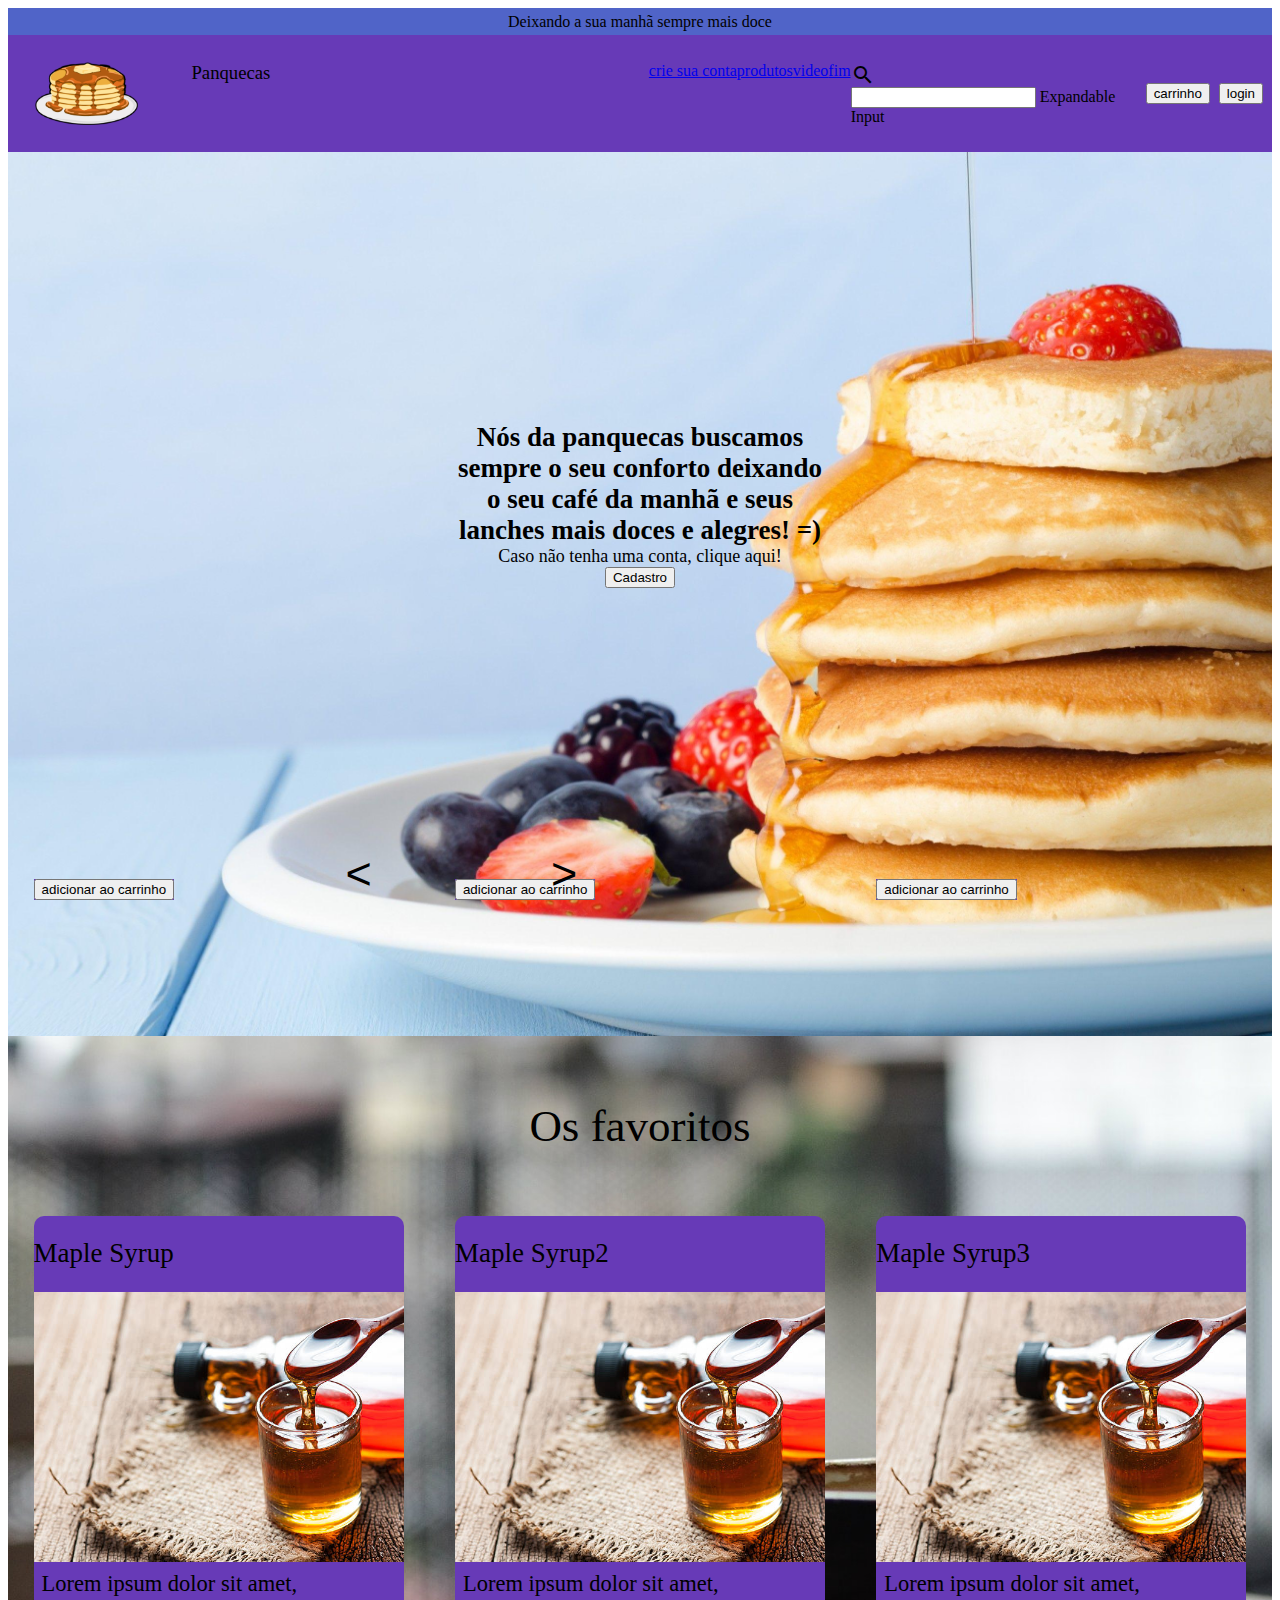
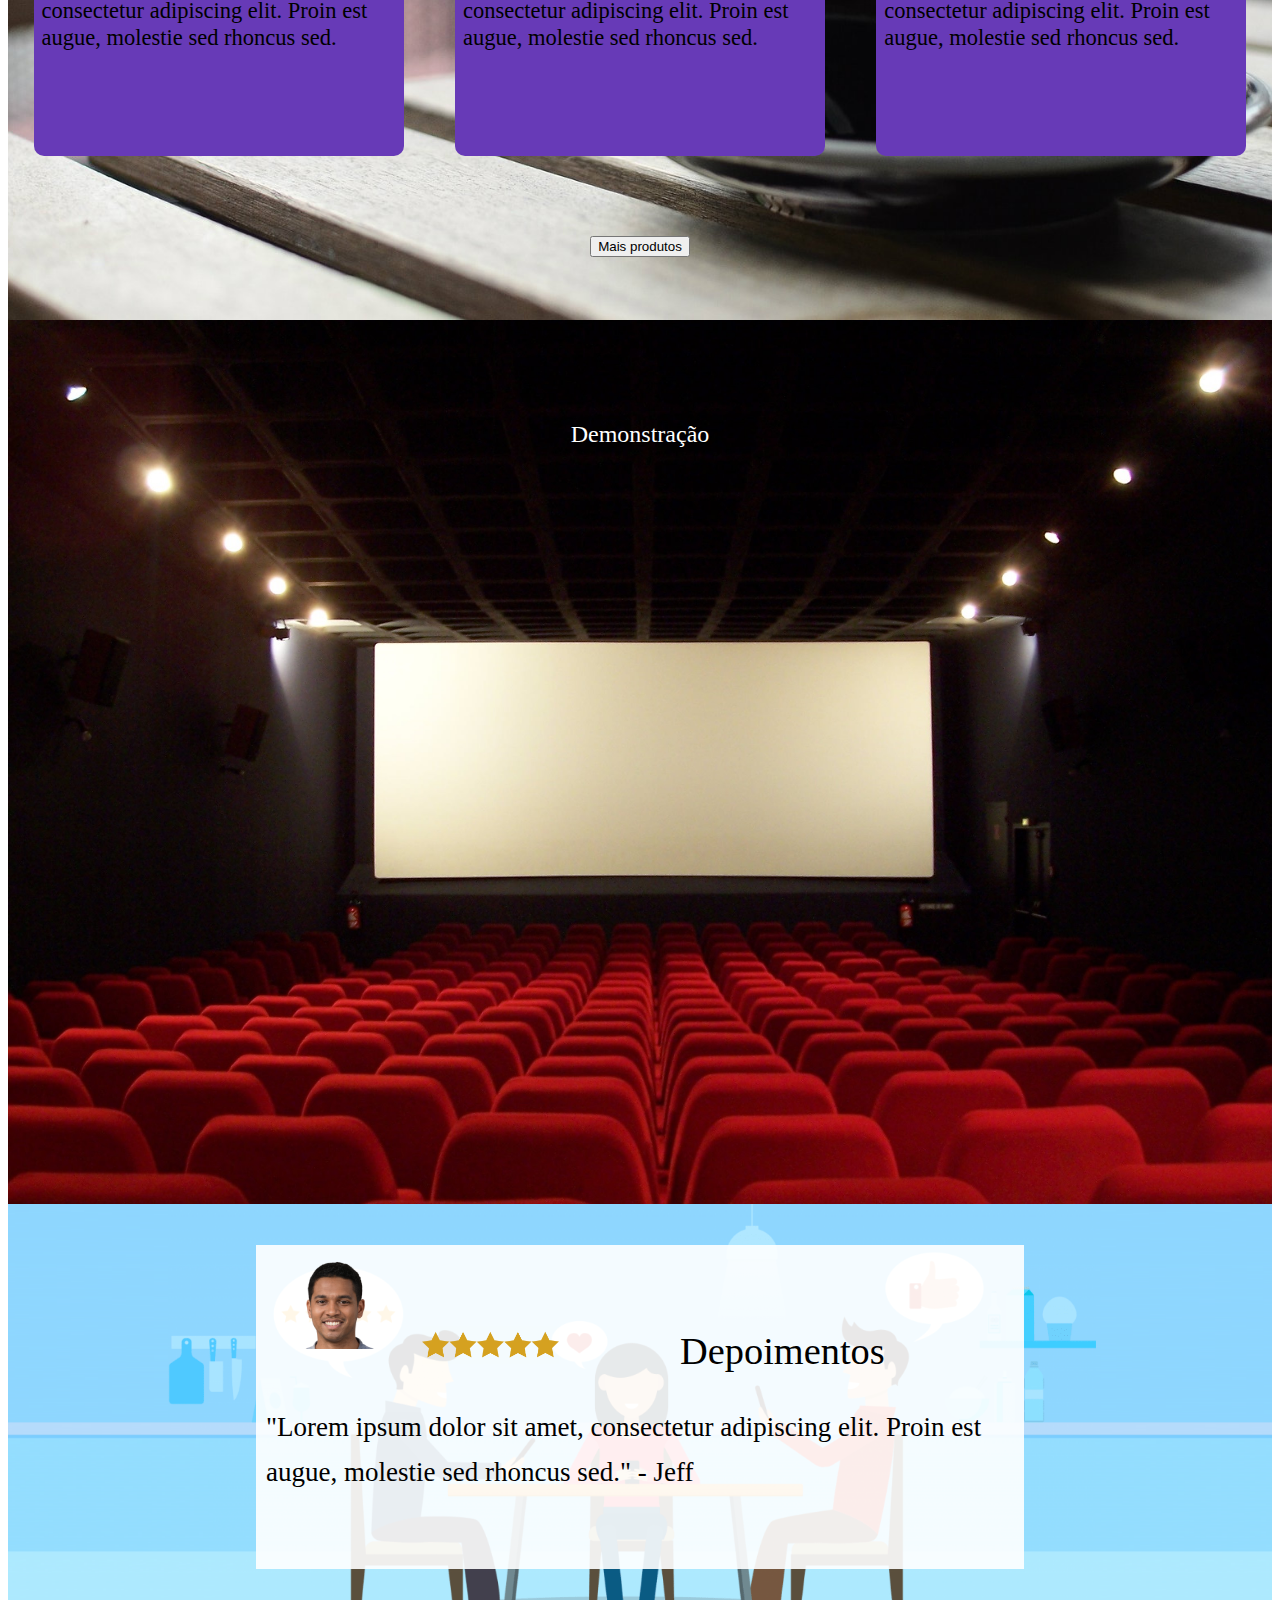
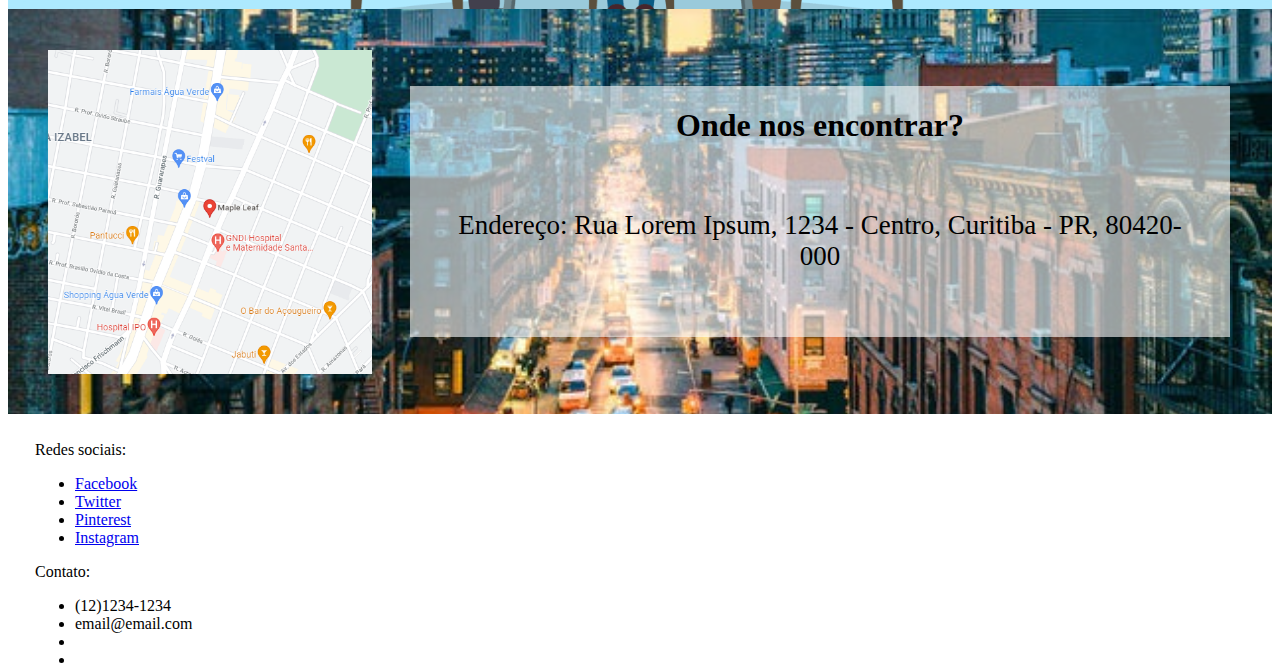
<file: index.html>
<html>
    <head>
        <meta name="viewport" content="width=device-width, initial-scale=1.0">
        <meta charset="utf-8">
        <link rel="stylesheet" href="https://fonts.googleapis.com/css?family=Roboto:regular,bold,italic,thin,light,bolditalic,black,medium&amp;lang=en">
        <link rel="stylesheet" href="https://fonts.googleapis.com/icon?family=Material+Icons">
        <link rel="stylesheet" href="https://code.getmdl.io/1.3.0/material.deep_purple-red.min.css">
        <link rel="stylesheet" href="stylesheetindex.css">
        <script src="https://code.getmdl.io/1.3.0/material.min.js"></script>
        <script src="scriptindex.js"></script>
    </head>
    
    <body>
        <header id="slogan">
            <p>Deixando a sua manhã sempre mais doce</p>
        </header>

        <header id="menu">
            <div id="marca">
                <img src="logo.png" alt="logo">
                <h3>Panquecas</h3>
            </div>
            <div id="meio"> 
                <a href="#primeira" class="mdl-layout__tab">crie sua conta</a>
                <a href="#segunda" class="mdl-layout__tab">produtos</a>
                <a href="#terceira" class="mdl-layout__tab">video</a>
                <a href="#quarta" class="mdl-layout__tab">fim</a>
            </div>
            <ul id="direita">
                <li><form><div class="mdl-textfield mdl-js-textfield mdl-textfield--expandable">
                    <label class="mdl-button mdl-js-button mdl-button--icon" for="buscar">
                        <i class="material-icons">search</i>
                    </label>
                    <div class="mdl-textfield__expandable-holder">
                        <input class="mdl-textfield__input" type="text" id="buscar">
                        <label class="mdl-textfield__label" for="sample-expandable">Expandable Input</label>
                    </div>
                </div></form></li>
                <li><button class="mdl-button mdl-js-button mdl-button--raised mdl-js-ripple-effect mdl-button--accent" onclick="location.href='carrinho.html'">carrinho</button></li>
                <li><button class="mdl-button mdl-js-button mdl-button--raised mdl-js-ripple-effect mdl-button--accent" onclick="location.href='login.html'">login</button></li>
            </ul>
        </header>

        <div class="primeira"  id="primeira">
            <h1 id="frase">Nós da panquecas buscamos sempre o seu conforto deixando o seu café da manhã e seus lanches mais doces e alegres! =)</h1>
            <p id="conta">Caso não tenha uma conta, clique aqui!</p>
            <button class="mdl-button mdl-js-button mdl-button--raised mdl-js-ripple-effect mdl-button--colored" onclick="location.href='cadastro.html'">Cadastro</button>
        </div>

        <div class="segunda" id="segunda">
            <h2 id="favoritos">Os favoritos</h2>
            <div id="deck">
                

            </div>

            <div id="container4">
                
            </div>

            <div id="maisprodutos">
                <button class="mdl-button mdl-js-button mdl-button--raised mdl-js-ripple-effect mdl-button--colored" onclick="location.href='loja.html'">Mais produtos</button>
            </div>
        </div>

        <div class="terceira" id="terceira">
            <h2 id="demonstracao">Demonstração</h2>
            <iframe id="video" width="1280" height="720" src="https://www.youtube.com/embed/p8IAZrSZTxw" title="YouTube video player" frameborder="0" allow="accelerometer; autoplay; clipboard-write; encrypted-media; gyroscope; picture-in-picture" allowfullscreen></iframe>
        </div>
        
        <div class="quarta" id="quarta">
            <div id="depoimentos">
                <div class="mdl-card">
                    <div class="mdl-card__title">
                        <ul>
                        <li><img src="pessoa.png" alt="face" id="face"></li>
                        <li><img src="cincoestrelas.png" alt="estrelas" id="estrelas"></li>
                        <li><h2>Depoimentos</h2></li>
                        </ul>
                    </div>
                    <div class="mdl-card__supporting-text">
                        <p>"Lorem ipsum dolor sit amet, consectetur adipiscing elit. Proin est augue, molestie sed rhoncus sed." - Jeff</p>
                    </div>
                    <div class="mdl-card__actions">
                        <button><</button>
                        <button>></button>
                    </div>
                </div>
            </div>
            <div id="endereco">
                <table>
                    <ul>
                    <img src="mapa.png" alt="">
                    </ul>
                    <ul id="texto">
                    <li><h1>Onde nos encontrar?</h1></li>
                    <li><p>Endereço: Rua Lorem Ipsum, 1234 - Centro, Curitiba - PR, 80420-000</p></li>
                    </ul>
                </table>
            </div>
            <footer class="mdl-mini-footer">
                <div class="mdl-mini-footer__left-section">
                    <div class="mdl-logo">Redes sociais:</div>
                    <ul class="mdl-mini-footer__link-list">
                    <li><a href="https://www.facebook.com">Facebook</a></li>
                    <li><a href="http://www.twitter.com">Twitter</a></li>
                    <li><a href="http://www.pinterest.com">Pinterest</a></li>
                    <li><a href="http://www.instagram.com">Instagram</a></li>
                    </ul>
                </div>
                <div class="mdl-mini-footer__right-section">
                    <div class="mdl-logo">Contato:</div>
                    <ul class="mdl-mini-footer__link-list">
                    <li><span>(12)1234-1234</span></li>
                    <li><span>email@email.com</span></li>
                    <li></li>
                    <li></li>
                    </ul>
                </div>
            </footer>
        </div>
    </body>
</html>
</file>
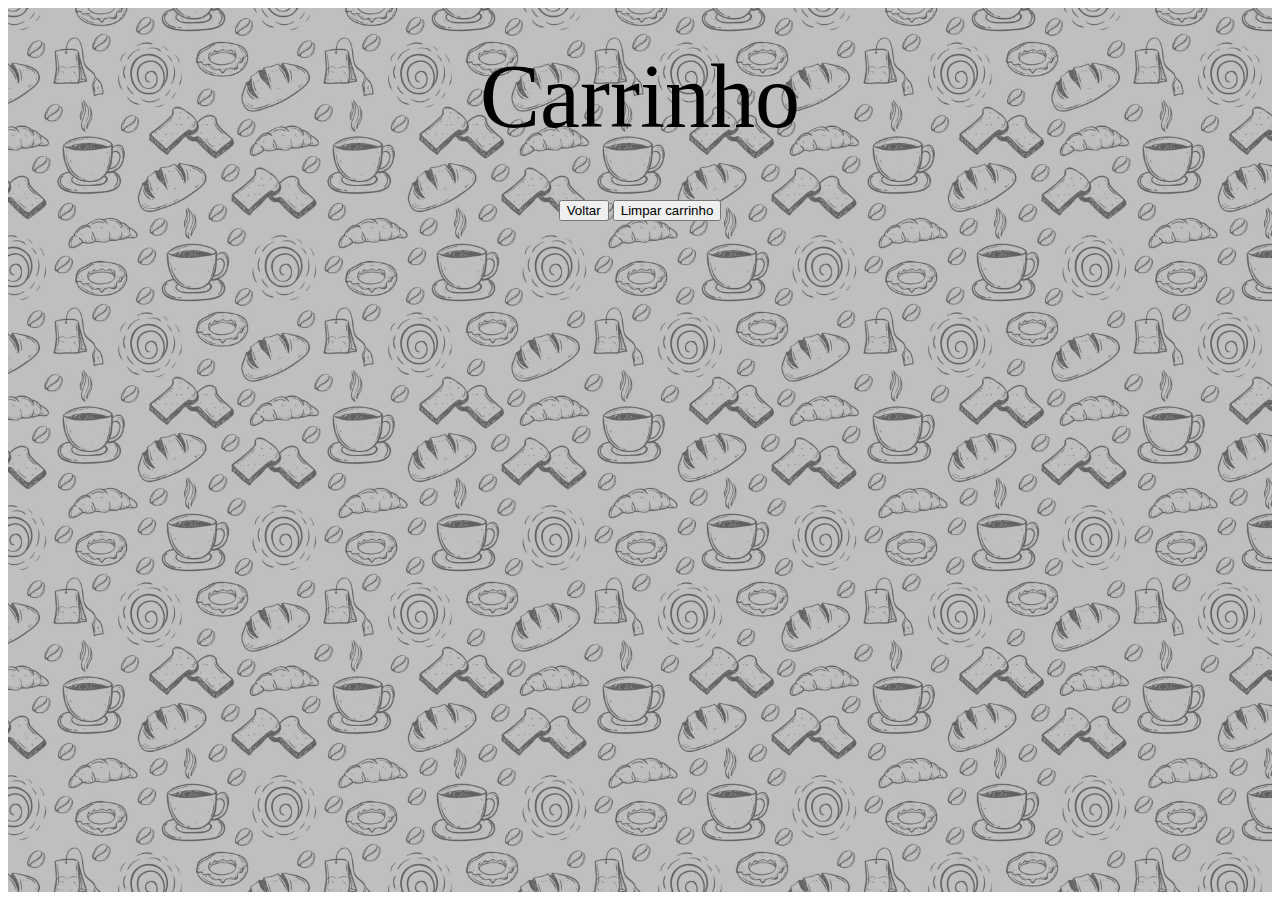
<file: carrinho.html>
<html>
    <head>
        <meta name="viewport" content="width=device-width, initial-scale=1.0">
        <meta charset="utf-8">
        <link rel="stylesheet" href="https://fonts.googleapis.com/css?family=Roboto:regular,bold,italic,thin,light,bolditalic,black,medium&amp;lang=en">
        <link rel="stylesheet" href="https://fonts.googleapis.com/icon?family=Material+Icons">
        <link rel="stylesheet" href="https://code.getmdl.io/1.3.0/material.deep_purple-red.min.css">
        <link rel="stylesheet" href="stylesheetcarrinho.css">
        <script src="https://code.getmdl.io/1.3.0/material.min.js"></script>
        <script src="scriptcarrinho.js"></script>
    </head>
    <body>
        <div id="fundo">
            <h1 id="titulo">Carrinho</h1>
            <div id="deck">
                
            </div>
            <div id="voltar">
                <button class="mdl-button mdl-js-button mdl-button--raised mdl-js-ripple-effect mdl-button--colored" onclick="location.href='index.html'">Voltar</button>
                <button class="mdl-button mdl-js-button mdl-button--raised mdl-js-ripple-effect mdl-button--accent" onclick="limpar()">Limpar carrinho</button>
            </div>
        </div>
    </body>
</html>
</file>
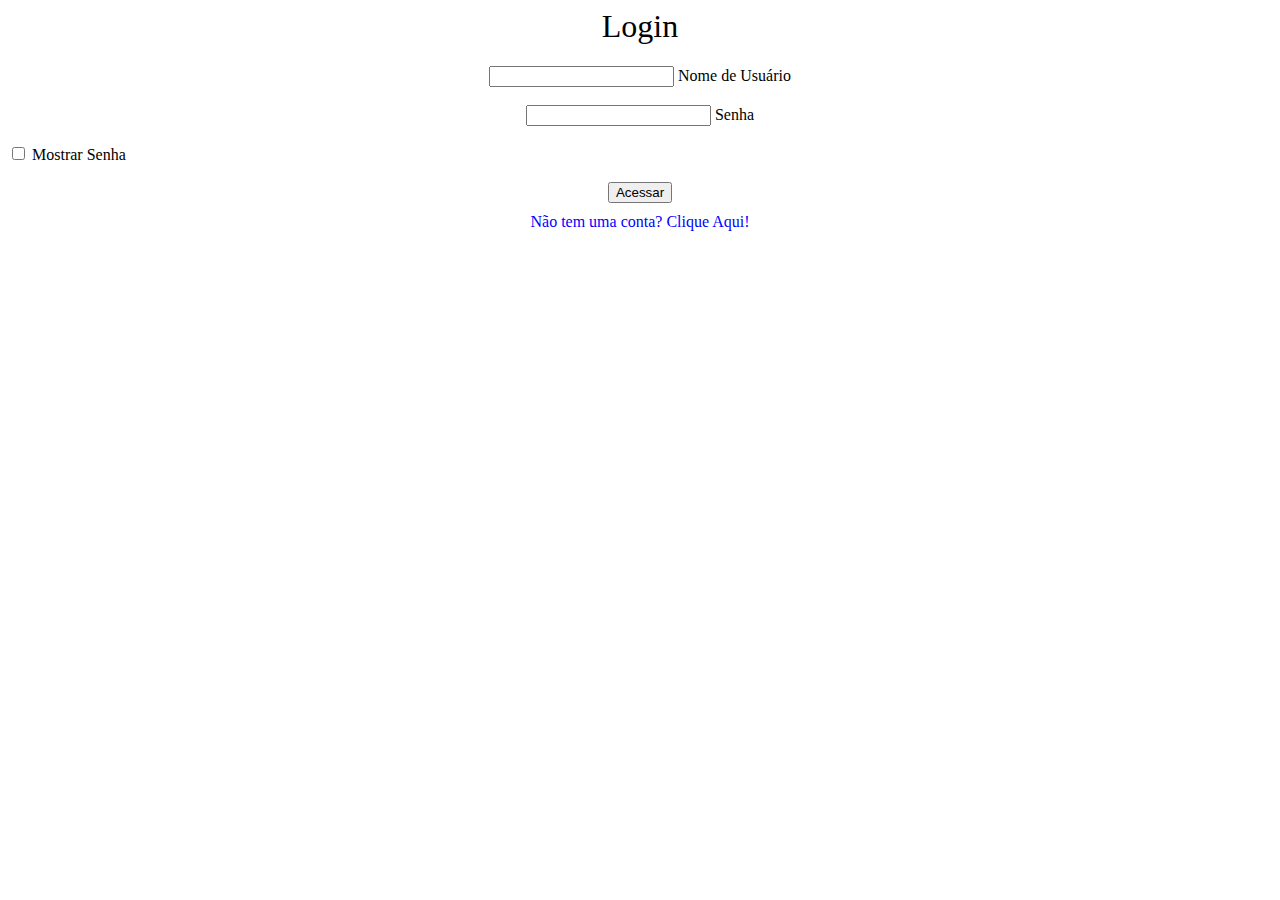
<file: login.html>
<html>
    <head>
        <meta name="viewport" content="width=device-width, initial-scale=1.0">
        <meta charset="utf-8">
        <link rel="stylesheet" href="https://fonts.googleapis.com/css?family=Roboto:regular,bold,italic,thin,light,bolditalic,black,medium&amp;lang=en">
        <link rel="stylesheet" href="https://fonts.googleapis.com/icon?family=Material+Icons">
        <link rel="stylesheet" href="https://code.getmdl.io/1.3.0/material.deep_purple-red.min.css">
        <link rel="stylesheet" href="stylesheetlogin.css">
        <script src="https://code.getmdl.io/1.3.0/material.min.js"></script>
        <script src="scriptlogin.js"></script>
    </head>

    <body>
        <div class="mdl-grid" id="exterior">
            <div class="mdl-layout-spacer"></div>
            <div id="principal">
                <h1 id="titulo">Login</h1>
                <div class="mdl-textfield mdl-js-textfield mdl-textfield--floating-label">
                    <input class="mdl-textfield__input" type="text" id="Username">
                    <label class="mdl-textfield__label" for="Username">Nome de Usuário</label>
                </div> <br>
                <div class="mdl-textfield mdl-js-textfield mdl-textfield--floating-label">
                    <input class="mdl-textfield__input" type="password" id="Senha">
                    <label class="mdl-textfield__label" for="Senha" id="Senha">Senha</label>
                </div> <br>
                <div id="mostrarSenha">
                    <label class="mdl-checkbox mdl-js-checkbox mdl-js-ripple-effect" for="mostrar">
                    <input type="checkbox" id="mostrar" class="mdl-checkbox__input" onclick="mostrarSenha()">
                    <span class="mdl-checkbox__label">Mostrar Senha</span>
                    </label>
                </div> <br>
                <button class="mdl-button mdl-js-button mdl-button--raised mdl-button--colored mdl-js-ripple-effect">
                    Acessar
                </button>
                <p id="Criar" onclick="location.href='cadastro.html'"> Não tem uma conta? Clique Aqui!</p>
            </div>
            <div class="mdl-layout-spacer"></div>
        </div>
    </body>
</html>
</file>
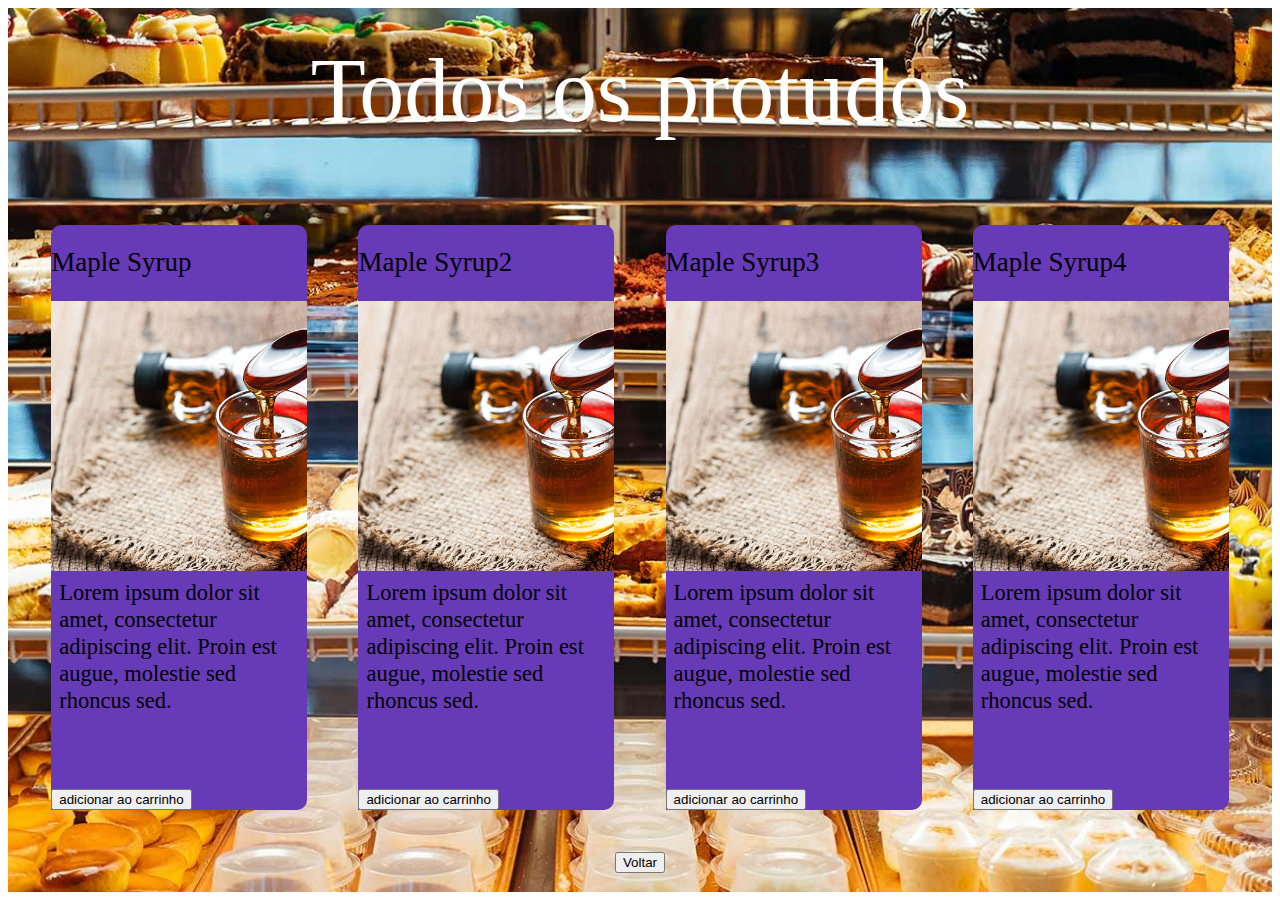
<file: loja.html>
<html>
    <head>
        <meta name="viewport" content="width=device-width, initial-scale=1.0">
        <meta charset="utf-8">
        <link rel="stylesheet" href="https://fonts.googleapis.com/css?family=Roboto:regular,bold,italic,thin,light,bolditalic,black,medium&amp;lang=en">
        <link rel="stylesheet" href="https://fonts.googleapis.com/icon?family=Material+Icons">
        <link rel="stylesheet" href="https://code.getmdl.io/1.3.0/material.deep_purple-red.min.css">
        <link rel="stylesheet" href="stylesheetloja.css">
        <script src="https://code.getmdl.io/1.3.0/material.min.js"></script>
        <script src="scriptloja.js"></script>
    </head>
    <body>
        <div id="fundo1">
            <h1 id="titulo">Todos os protudos</h1>
            <div id="produtos">
                
            </div>
            <div id="voltar">
                <button class="mdl-button mdl-js-button mdl-button--raised mdl-js-ripple-effect mdl-button--colored" onclick="location.href='index.html'">Voltar</button>
            </div>
        </div>

        <div id="fundo2">
            <div id="produtos2">

            </div>
        </div>
        
    </body>
</html>
</file>
<file: stylesheetindex.css>
/* todo o documento */
html {
    scroll-behavior: smooth;
}

/* slogan */
#slogan{
    position: relative;
    height: 3vh;
    display: flex;
    justify-content: center;
    align-items: center;
    background-color: rgb(80, 100, 200);
}
#slogan p{
    margin: 0;
}

/* topo */
#menu{
    position: relative;
    padding: 3vh 0;
    width: 100%;
    height: 7vh;
    background-color: rgb(103,58,183);
}

/* imagem na esquerda */
#marca{
    float: left;
    width: 25%;
}
#marca img{
    float: left;
    padding: 0 0 0 3vh;
    height: 7vh;
}
#marca h3{
    font-weight: 300;
    display: flex;
    justify-content: center;
    align-items: center;
    margin: 0;
}

/* menu no meio */
#meio {
    float: left;
    height: 7vh;
    width: 41.66%;
    display:flex;
    justify-content: right;
    overflow: hidden;
}

/* botoes da direita */
#direita {
    float: right;
    padding: 0;
    margin: 0;
    height: 7vh;
    width: 33.33%;
    display: flex;
    align-items: center;
    justify-content: right;
}
#direita li{
    padding: 0 1vh 0 0;
    display: inline-block;
}
.mdl-textfield{
    margin-top: 17px;
}

/* para telas menores */
@media only screen and (max-width:768px){
    #imagem {
        width: 20%;
    }
    #meio {
        display: none;
    }
    #direita {
        width: 80%;
    }
}


/* primeira pagina */
.primeira{
    background-image: url("panqueca.jpg");
    background-size: cover;
    background-position: 90%;
    height: 100%;
    width: 100%;
}

/* frase cativante */
.primeira #frase{
    text-align: center;
    width: 30vw;
    padding-top: 30vh;
    font-size: 3vh;
    margin: 0 auto;
}

/* frase criar conta */
.primeira #conta{
    text-align: center;
    font-size: 2vh;
    margin: 0 auto;
}

/* botao criar conta */
.mdl-button{
    margin: 0 auto;
    display: block;
}

/* para telas em posicao retrato */
@media only screen and (orientation:portrait){
    .primeira #frase{
        width: 30vh;
    }
}


/* segunda pagina */
.segunda{
    background-image: url("cafe.jpg");
    background-size: cover;
    background-position: 75%;
    height: 100%;
    width: 100%;
}

/* titulo da pagina*/
.segunda #favoritos {
    height: 20vh;
    display: flex;
    align-items: center;
    justify-content: center;
    font-weight: 300;
    font-size: 5vh;
    margin: 0;
}

/* cards */
.segunda #deck{ /* container com os cards */
    display: flex;
    align-items: center;
    justify-content: center;
}
#card4{ /* cartao para telas menores */
    display: none;
}
.segunda .mdl-card{ /* cada cartao */
    height: 60vh;
    width: 30vw;
    background-color: rgb(103,58,183);
    border-radius: 10px;
    margin: 0 2vw;
}
.segunda .mdl-card__title-text{ /* titulo do cartao */
    font-weight: 400;
    font-size: 3vh;
}
.segunda .mdl-card__media{ /* local da imagem do cartao */
    height: 30vh;
    width: 100%;
    justify-content: center;
    display: flex;
}
.segunda img{ /* imagem do cartao */
    width: 100%;
    object-fit: cover;
}
.segunda .mdl-card__supporting-text p{ /* descricao do cartao */
    line-height: 1.2em;
    font-size: 2.5vh;
    margin: 0;
}
.segunda .mdl-card__supporting-text{ /* local da descricao do cartao */
    height: 20%;
    padding: 8px;
    overflow: visible;
}
.segunda .mdl-card__actions{
    position: absolute;
    bottom: 0%;
    background-color: rgb(103,58,183);
}

/* botao (mais produtos)*/
.segunda #maisprodutos{
    height: 20vh;
    display: flex;
    align-items: center;
}

/* para telas menores em posicao retrato*/
@media only screen and (orientation:portrait){
    .segunda .mdl-card:nth-child(3){ /* cartao da direita desaparece */
        display: none;
    }

    /* card de baixo */
    #container4{ /* area do cartao*/
        justify-content: center;
        align-items: center;
        display: flex;
    }
    /* altura do cartao menos a margem */
    #card4{ /* cartao de baixo */
        margin: 4vw 0 0 0;
        display: block;
        width: 84vw; /* comprimento dos dois cartoes mais suas margens */
        height: 46vh; 
        overflow: visible;
    }
    #card4 .mdl-card__media{ /* area da imagem do cartao de baixo */
        height: 80%;
        overflow: hidden;
    }
    #card4 .mdl-card__actions{
        overflow: visible;
        bottom: 0%;
        border-bottom-left-radius: 10px;
        border-bottom-right-radius: 10px;
        width: 100%;
        background-color: rgb(103,58,183);
    }
    
    /* titulo da pagina */
    .segunda #favoritos{
        height: 10vh;
    }

    /* cards */
    .segunda .mdl-card{ /* cada cartao */
        height: 30vh;
        width: 40vw;
    }
    .segunda .mdl-card__title-text{ /* titulo do cartao*/
        font-size: 2vh;
    }
    .segunda .mdl-card__title{ /* area do titulo do cartao */
        padding: 10px;
    }
    .segunda .mdl-card__supporting-text{ /* descricao do cartao */
        display: none;
    }
    .segunda .mdl-card__media{ /* imagem do cartao */
        height: 100%;
        overflow: hidden;
    }
    .segunda .mdl-card__actions{
        overflow: visible;
        position: absolute;
        bottom: 0%;
        background-color: rgb(103,58,183);
    }

    /* botao (mais produtos) */
    .segunda #maisprodutos{
        height: 10vh;
        display: flex;
        align-items: center;
    }
}

/* para telas menores em posicao paisagem */
@media only screen and (max-height:500px) and (orientation: landscape){
    .segunda .mdl-card__supporting-text{ /* descricao do cartao */
        display: none;
    }
}


/* terceira pagina */
.terceira{
    background-image: url(cinema.jpg);
    background-size: cover;
    background-position: 50%;
    height: 100%;
    width: 100%;
    display: flex;
    align-items: center;
    justify-content: center;
}

/* titulo */
.terceira #demonstracao {
    position: absolute;
    height: 20vh;
    top: 216vh;
    display: flex;
    align-items: center;
    justify-content: center;
    font-weight: 300;
    margin: 0;
    color: white;
}

/* video */
.terceira #video{
    width: 96vh;
    height: 54vh;
}

/* tela em posicao retrato */
@media only screen and (orientation:portrait){
    .terceira #video{
        width: 80vw;
        height: 45vw;
    }
}


/* parte com o depoimento */
#depoimentos{
    background-image: url(depoimentos.png);
    background-size: cover;
    background-position: 50% 30%;
    height: 45vh;
    width: 100%;
    display: flex;
    align-items: center;
    justify-content: center;
}

/* card do depoimento */
#depoimentos .mdl-card{
    width: 60vw;
    height: 80%;
    background-color: rgba(255, 255, 255, 0.9);
}

/* titulo, foto e estrelas */
#depoimentos .mdl-card__title{
    padding: 0;
}
#depoimentos .mdl-card__title ul{
    padding: 0;
    margin: 0;
    width: 100%;
}
#depoimentos .mdl-card__title li{
    display: inline-block;
}
#depoimentos #face{
    height: 7vw;
    width: 7vw;
    padding: 15px;
}
#depoimentos #estrelas{
    height: 3vw;
}
#depoimentos .mdl-card__title li:nth-child(1){
    width: 20%;
    text-align: center;
}
#depoimentos .mdl-card__title li:nth-child(2){
    width: 20%;
    text-align: center;
}
#depoimentos .mdl-card__title li:nth-child(3){
    width: 55%;
    font-weight: 500;
}
#depoimentos .mdl-card__title li:nth-child(3) h2{
    font-weight: 300;
    text-align: center;
    font-size: 3vw;
}

/* texto do depoimento */
#depoimentos .mdl-card__supporting-text{
    padding: 0 10px;
    overflow: visible;
}
#depoimentos .mdl-card__supporting-text p{
    line-height: 5vh;
    font-size: 3vh;
    margin: 0;
}

/* botoes (setinhas) */
#depoimentos .mdl-card__actions{
    position: absolute;
    display: flex;
    justify-content: center;
    bottom: 0;
    padding: 0;
}
#depoimentos .mdl-card__actions button{
    margin: 0 2vw;
    padding: 0 5vw;
    background-color: transparent;
    border: 0;
    font-size: 5vh;
    cursor: pointer;
}
#depoimentos .mdl-card__actions button:active{
    background-color: gainsboro;
}

/* muda a fonte quando em modo retrato */
@media only screen and (orientation:portrait){
    #depoimentos .mdl-card__supporting-text p{
        font-size: 3vw;
    }
}


/* parte do endereco */
#endereco{
    background-image: url(cidade.jpg);
    background-size: cover;
    background-position: 50%;
    height: 45vh;
    width: 100%;
    display: flex;
    align-items: center;
    justify-content: center;
}

/* imagem do mapa */
#endereco img{
    height: 80%;
}

/* pergunta e endereco */
#endereco #texto{
    background-color: rgba(255, 255, 255, 0.6);
    list-style: none;
    margin: 3vw;
    padding: 0;
}
#endereco h1{
    color: black;
    text-align: center;
}
#endereco p{
    color: black;
    padding: 3vw;
    text-align: center;
    font-size: 3vh;
    line-height: normal;
}

/* remove a imagem em modo retrato */
@media only screen and (orientation:portrait){
    #endereco img{
        display: none;
    }
}

/* ajusta tamanho do rodape */
.mdl-mini-footer{
    height: 4vh;
    padding: 3vh;
}

/* alarga o rodape se a tela ficar muito fina */
@media only screen and (max-width:800px){
    .mdl-mini-footer{
        height: 15vh;
    }
}
</file>
<file: stylesheetcarrinho.css>
#fundo{ /* fundo da tela */
    background-image: url("carrinho.jpg");
    background-size: 30vh;
    height: 100%;
    width: 100%;
}

/* titulo da pagina */
#titulo{
    display: flex;
    align-items: center;
    justify-content: center;
    top: 0;
    color: black;
    height: 20%;
    margin: 0;
    width: 100%;
    font-size: 10vh;
    font-weight: 300;
}

/* cartao */
#card{
    background-color: rgba(103,58,183, 0.3);
    width: 100%;
    display: inline-flex;
    text-align: center;
}
/* imagem do produto */
#card img{
    height: 10vw;
    width: 10vw;
    object-fit: cover;
}
/* texto do card */
#card p{
    font-size: 2vw;
    display: flex;
    align-items: center;
    justify-content: center;
    margin: 0;
}

/* parte da direita (quantidade, preco e botao) */
#card #direita{
    display: flex;
    align-items: center;
    justify-content: center;
}

/* nome do produto */
#card #texto{
    width: 45vw;
    text-align: center;
}
#card #titulo{
    padding-top: 0.5vh;
    height: 25px;
    font-size: 3vw;
}
#card #descricao{
    padding-top: 0.5vh;
    font-size: 1.5vw;
    line-height: normal;
}

/* area da quantidade */
#card #quanitdade{
    margin-right: 500;
}
#card input{
    width: 7vh;
}

/* area do preco */
#card #preco{
    margin-left: 3vw;
    width: 16vw;
}
#card #preco span{ /* texto */
    font-size: 2vw;
}

/* botao */
#card button{
    margin-right: 2vw;
    font-size: 1.5vw;
    position: absolute;
    right: 0;
    width: 10vw;
    padding: 0;
    height: 3vw;
    line-height: 0;
}

/* para telas na vertical */
@media only screen and (orientation:portrait){
    #card #preco{
        width: 13vw;
    }
}

/* botão para voltar */
#voltar{
    padding-top: 15px;
    text-align: center;
}
</file>
<file: stylesheetlogin.css>
#titulo{
    font-weight:300;
}
#exterior{
    height: 100%;
    padding: 0;
}
#principal{
    text-align: center;
    margin: auto;
}
#criar{
    color: blue;
    cursor: pointer;
    margin: 10px;
}
#mostrarSenha{
    text-align: left;
}
</file>
<file: stylesheetloja.css>
#fundo1{ /* fundo da primeira tela */
    background-image: url("loja.jpg");
    background-size: cover;
    background-position: 50%;
    height: 100%;
    width: 100%;
    display: flex;
    align-items: center;
    justify-content: center;
}

#titulo{
    display: flex;
    align-items: center;
    justify-content: center;
    position: absolute;
    top: 0;
    color: white;
    height: 20%;
    margin: 0;
    width: 100%;
    font-size: 10vh;
    font-weight: 300;
}

#produtos { /* container com os cards da primeira tela */
    position: absolute;
    bottom: 0;
    margin: 10vh;
    display: flex;
    align-items: center;
    justify-content: center;
}

/* cada cartao */
.mdl-card{
    height: 65vh;
    width: 20vw;
    background-color: rgb(103,58,183);
    border-radius: 10px;
    margin: 0 2vw;
}
.mdl-card__title-text{ /* titulo do cartao */
    font-weight: 400;
    font-size: 3vh;
}
.mdl-card__media{ /* local da imagem do cartao */
    height: 30vh;
    width: 100%;
    justify-content: center;
    display: flex;
}
img{ /* imagem do cartao */
    width: 100%;
    object-fit: cover;
}
.mdl-card__supporting-text p{ /* descricao do cartao */
    line-height: 1.2em;
    font-size: 2.5vh;
    margin: 0;
}
.mdl-card__supporting-text{ /*local da descricao do cartao */
    height: 20%;
    padding: 8px;
    overflow: visible;
}
.mdl-card__actions{ /*local da descricao do cartao */
    position: absolute;
    bottom: 0%;
    background-color: rgb(103,58,183);
    display: flex;
    justify-content: center;
}

/* botao voltar */
#voltar{
    position: absolute;
    margin: 3vh;
    bottom: 0;
}



#fundo2{ /* fundo da primeira tela */
    background-image: url("loja2.jpg");
    background-size: cover;
    background-position: 50%;
    height: 100%;
    width: 100%;
    display: none;
    align-items: center;
    justify-content: center;
}

#produtos2 { /* container com os cards da segunda tela */
    bottom: 0;
    margin: 10vh;
    display: flex;
    align-items: center;
    justify-content: center;
}

/* largura do cartao da segunda tela */
#produtos2 .mdl-card{
    width: 80vw;
}

/* quando a tela mudar de orientacao */
@media only screen and (orientation:portrait){
    #card4-tela1{ /* ultimo cartao da primeira tela */
        display: none;
    }

    #card3-tela1{ /* cartao 3 da primeira tela desaparece */
        display: none;
    }

    #card3-tela2{ /* cartao 3 aparece na segunda tela */
        display: block;
    }
    
    #card4-tela2{ /* cartao 3 aparece na segunda tela */
        display: block;
    }

    #fundo2{ /* fundo da segunda tela */
        display: flex;
    }

    #produtos .mdl-card{ /* largura dos cartoes da primeira tela */
        width: 45vw;
    }

    #produtos2 .mdl-card{ /* largura dos cartoes da primeira tela */
        width: 45vw;
    }

    #titulo { /* titulo muda de fonte */
        font-size: 10vw;
    }
}
</file>
